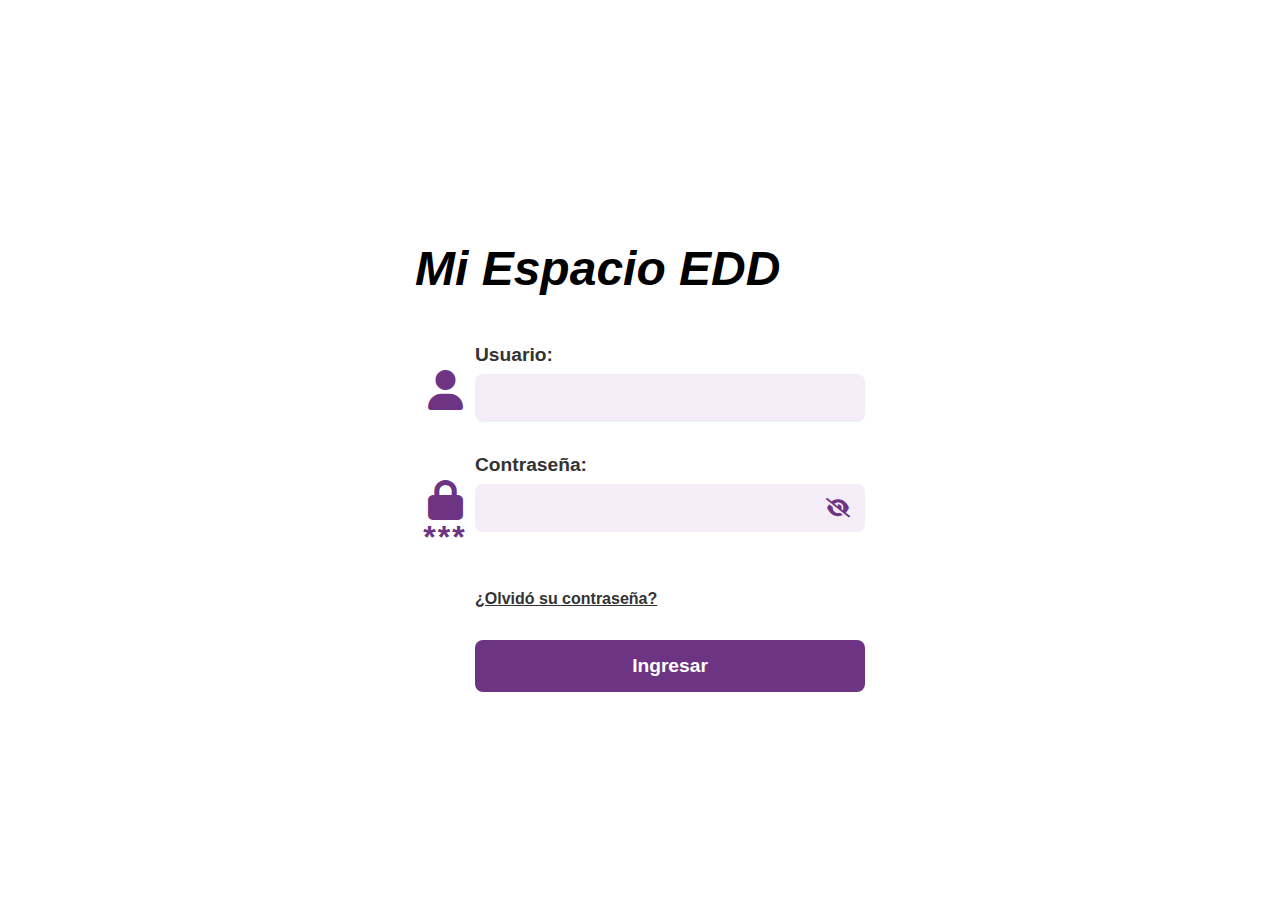
<file: index.html>
<!DOCTYPE html>
<html lang="es">
<head>
    <meta charset="UTF-8">
    <meta name="viewport" content="width=device-width, initial-scale=1.0">
    <title>Cargando...</title> <script>
        // Redirige al usuario a "login.html" inmediatamente.
        window.location.replace("login/login.html");
    </script>
    </head>
<body>
    <p>Redirigiendo al inicio de sesión...</p>
</body>
</html>
</file>
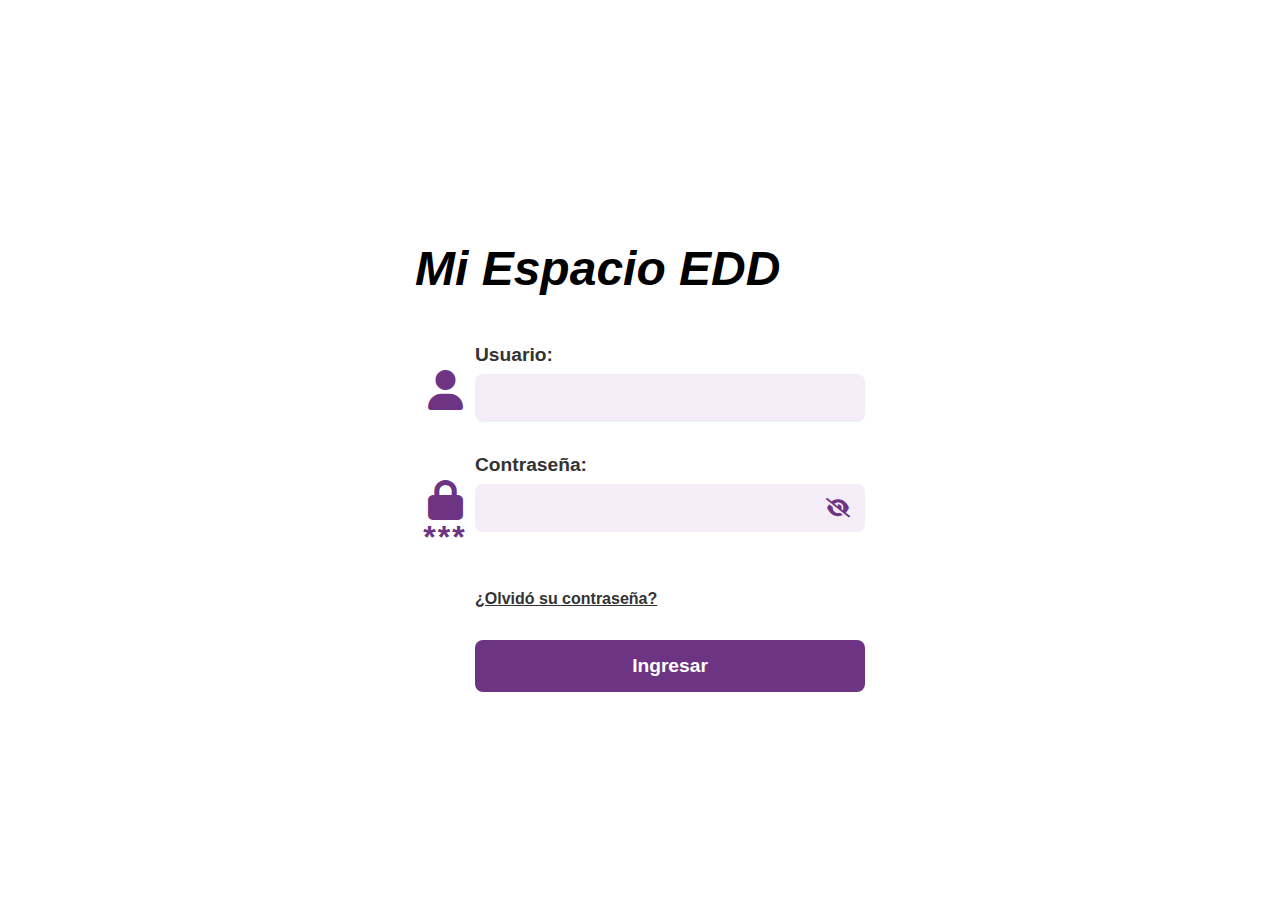
<file: login/login.html>
<!DOCTYPE html>
<html lang="es">
<head>
    <meta charset="UTF-8">
    <meta name="viewport" content="width=device-width, initial-scale=1.0">
    <title>Mi Espacio EDD - Login</title>
    
    <link rel="stylesheet" href="https://cdnjs.cloudflare.com/ajax/libs/font-awesome/6.0.0-beta3/css/all.min.css">

    <link rel="stylesheet" href="style.css">
    
    <script src="script.js" defer></script>
</head>
<body>

    <div class="login-container">
        <h1>Mi Espacio EDD</h1>

        <form id="login-form">
            
            <div class="form-row">
                <div class="icon-wrapper">
                    <i class="fas fa-user"></i>
                </div>
                <div class="input-wrapper">
                    <label for="username">Usuario:</label>
                    <input type="text" id="username" name="username">
                </div>
            </div>
            
            <div class="form-row">
                <div class="icon-wrapper">
                    <i class="fas fa-lock"></i>
                    <span>***</span>
                </div>
                <div class="input-wrapper">
                    <label for="password">Contraseña:</label>
                    <div class="password-field">
                        <input type="password" id="password" name="password">
                        <i id="toggle-password" class="fas fa-eye-slash"></i>
                    </div>
                </div>
            </div>

            <p id="error-message" class="error-text"></p><br>
            <a href="#" class="forgot-password">¿Olvidó su contraseña?</a>

            <button type="submit" class="login-button">Ingresar</button>
        </form>
    </div>

</body>
</html>
</file>
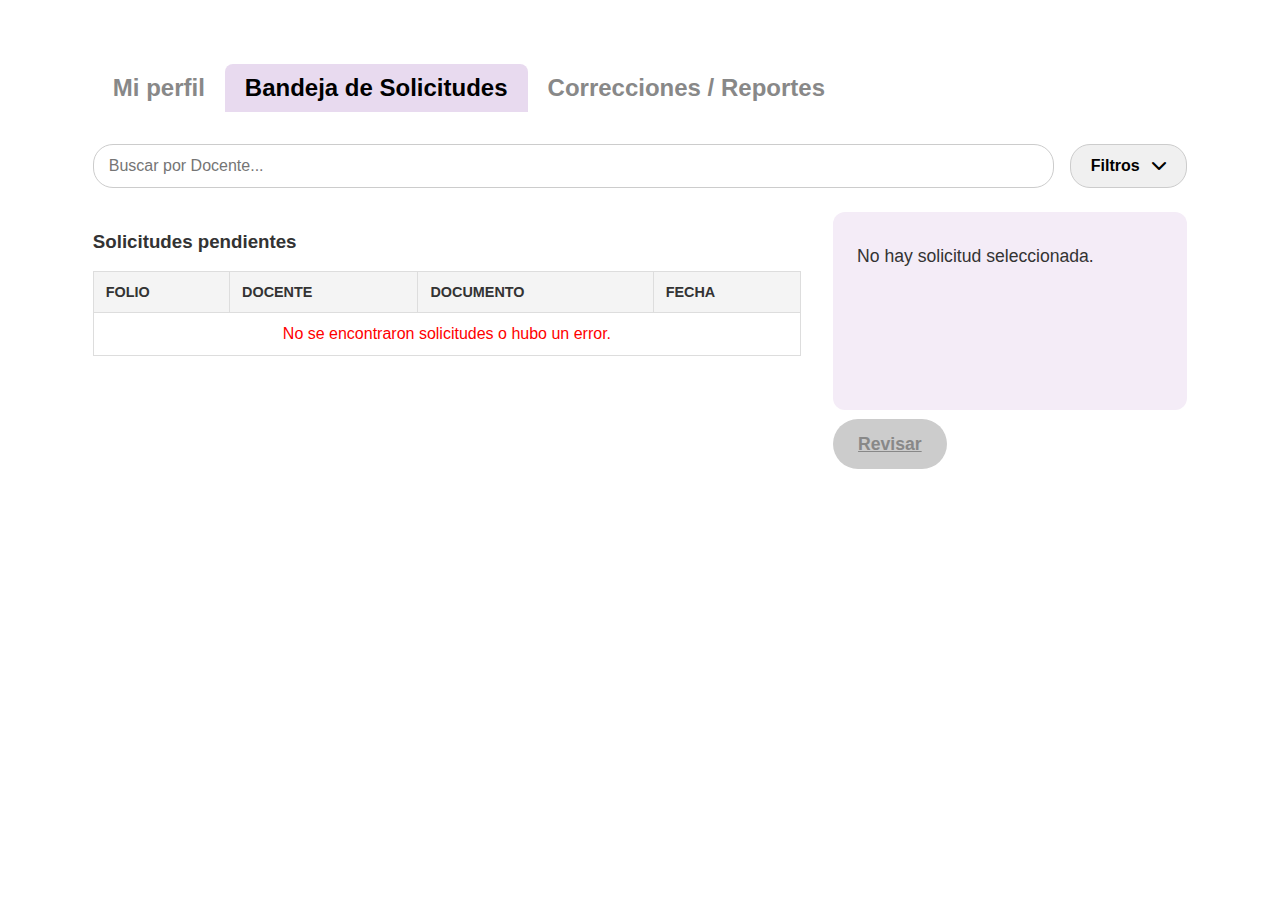
<file: dashboard/Bandeja de solicitudes/bandeja.html>
<!DOCTYPE html>
<html lang="es">
<head>
    <meta charset="UTF-8">
    <meta name="viewport" content="width=device-width, initial-scale=1.0">
    <title>Bandeja de Solicitudes</title>
    
    <link rel="stylesheet" href="../Expedientes y solicitudes/expedientes.css">
    
    <link rel="stylesheet" href="bandeja.css">
    <link rel="stylesheet" href="https://cdnjs.cloudflare.com/ajax/libs/font-awesome/6.0.0-beta3/css/all.min.css">
    
    <script src="bandeja.js" defer></script>
</head>
<body>
<div class="container">
        <header class="tabs">
            <a href="../dashboard.html" class="tab">Mi perfil</a>
            <a href="#" class="tab active" onclick="cambiarPestana('Pendiente', this)">Bandeja de Solicitudes</a>
            <a href="#" class="tab" onclick="cambiarPestana('Reportado', this)">Correcciones / Reportes</a>
        </header>

        <div class="filter-bar">
            <input type="text" id="search-box" class="search-box" placeholder="Buscar por Docente...">
            <button class="btn-filter" id="btn-filtros">
                Filtros <i class="fas fa-chevron-down"></i>
            </button>
            <div id="filter-dropdown" class="filter-dropdown hidden">
                <a href="#" data-sort="fecha" data-order="ASC">Fecha (Asc)</a>
                <a href="#" data-sort="fecha" data-order="DESC">Fecha (Desc)</a>
                <a href="#" data-sort="nombre_docente" data-order="ASC">Docente (A-Z)</a>
                <a href="#" data-sort="nombre_docente" data-order="DESC">Docente (Z-A)</a>
            </div>
        </div>

        <main class="content-wrapper">
            <section class="table-container">
                <h3>Solicitudes pendientes</h3>
                <table id="tabla-solicitudes">
                    <thead>
                        <tr>
                            <th>FOLIO</th>
                            <th>DOCENTE</th>
                            <th>DOCUMENTO</th>
                            <th>FECHA</th>
                        </tr>
                    </thead>
                    <tbody id="tabla-body">
                        </tbody>
                </table>
            </section>

            <section class="details-panel">
                <div class="details-box" id="details-box">
                    <p>No hay solicitud seleccionada.</p>
                </div>
                <a href="#" id="btn-revisar" class="btn btn-primary disabled">Revisar</a>
            </section>
        </main>
    </div>

</body>
</html>
</file>
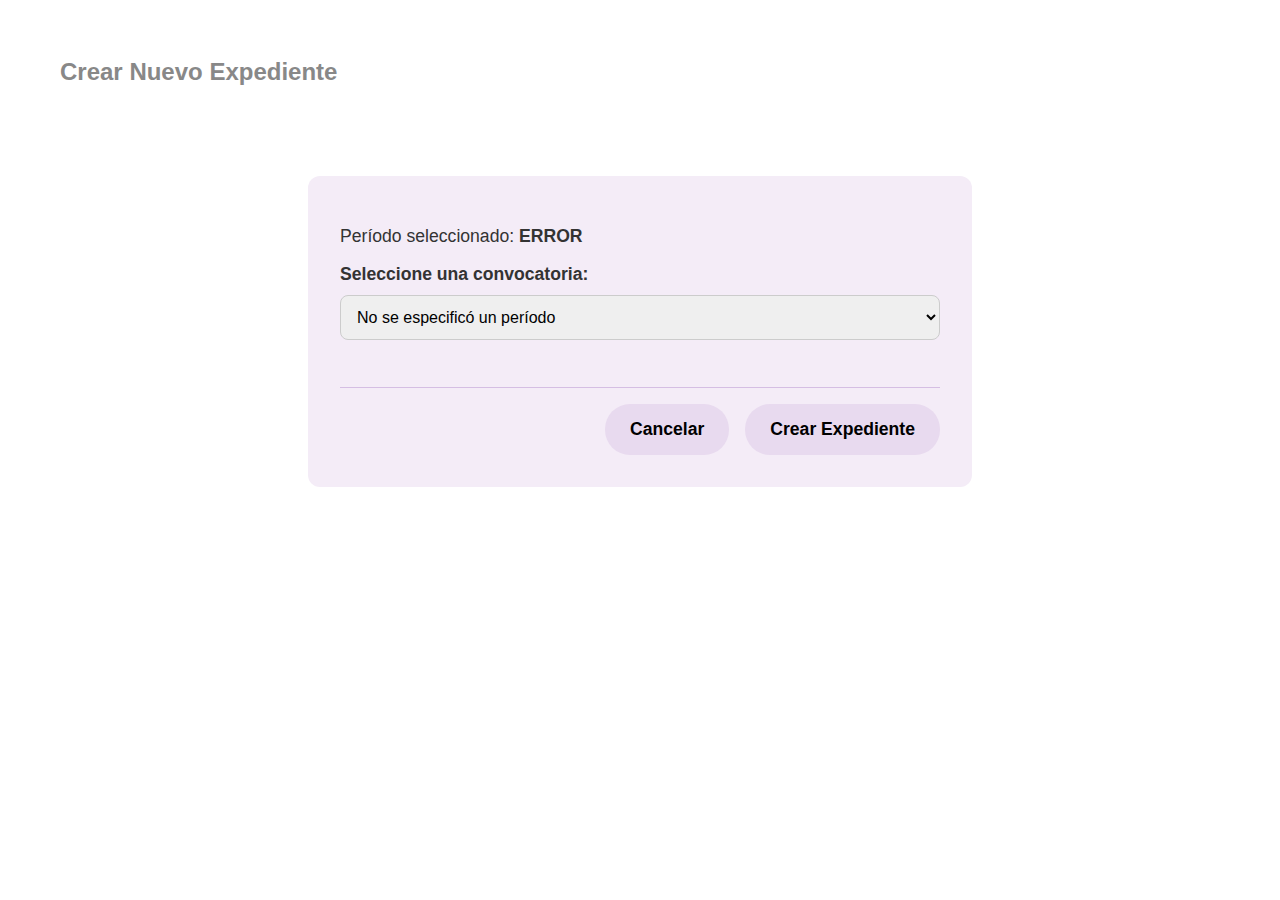
<file: dashboard/Expedientes y solicitudes/crear_expediente.html>
<!DOCTYPE html>
<html lang="es">
<head>
    <meta charset="UTF-8">
    <meta name="viewport" content="width=device-width, initial-scale=1.0">
    <title>Crear Expediente</title>
    <link rel="stylesheet" href="expedientes.css">
    <link rel="stylesheet" href="crear_expediente.css">
    <script src="crear_expediente.js" defer></script>
</head>
<body>

    <div class="container">
        <header class="tabs">
            <h1 class="tab">Crear Nuevo Expediente</h1>
        </header>

        <main class="content-wrapper">
            <div class="form-container">
                <form id="form-crear-expediente">
                    <p>Período seleccionado: <strong id="periodo-nombre">Cargando...</strong></p>
                    
                    <label for="select-convocatoria">Seleccione una convocatoria:</label>
                    <select id="select-convocatoria" name="id_convocatoria" required>
                        <option value="">Cargando convocatorias...</option>
                    </select>
                    
                    <p id="form-error" class="form-error"></p> <div class="form-buttons">
                        <a href="expedientes.html" class="btn btn-secondary">Cancelar</a>
                        <button type="submit" class="btn btn-primary">Crear Expediente</button>
                    </div>
                </form>
            </div>
        </main>
    </div>

</body>
</html>
</file>
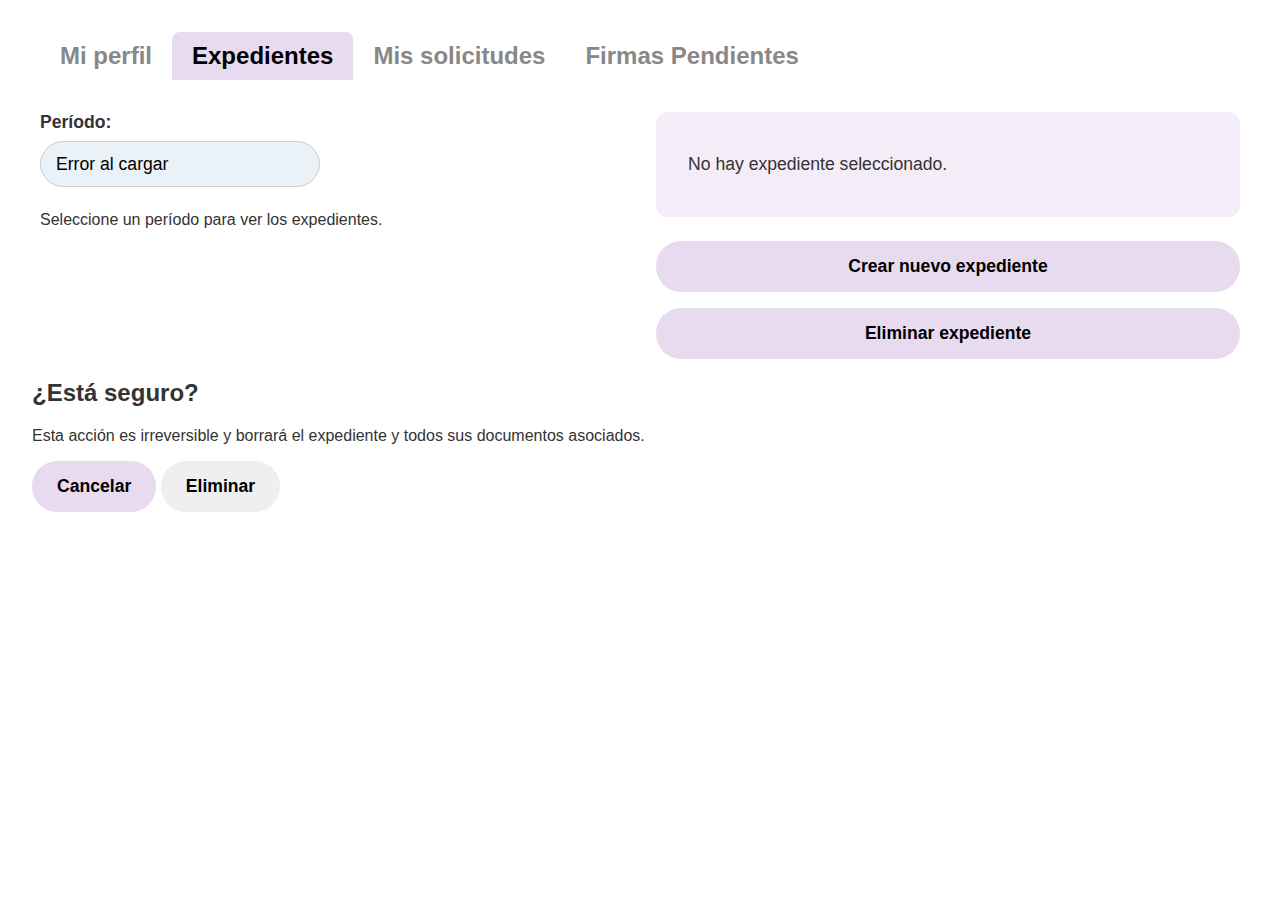
<file: dashboard/Expedientes y solicitudes/expedientes.html>
<!DOCTYPE html>
<html lang="es">
<head>
    <meta charset="UTF-8">
    <meta name="viewport" content="width=device-width, initial-scale=1.0">
    <title>Expedientes</title>
    <link rel="stylesheet" href="expedientes.css">
    <script src="expedientes.js" defer></script>
</head>
<body>

    <div class="container">
        <header class="tabs">
            <a href="../dashboard.html" class="tab">Mi perfil</a>
            <a href="expedientes.html" class="tab active">Expedientes</a>
            <a href="solicitudes.html" class="tab">Mis solicitudes</a>
            <a href="firmas.html" class="tab">Firmas Pendientes</a>
        </header>

        <main class="content-wrapper">
            
            <section class="left-panel">
                <div class="periodo-filter">
                    <label for="periodo-select">Período:</label>
                    <div class="select-wrapper">
                        <select id="periodo-select">
                            <option value="">Cargando períodos...</option>
                        </select>
                    </div>
                </div>
                <div class="expediente-list" id="expediente-list">
                    <p>Seleccione un período para ver los expedientes.</p>
                </div>
            </section>

            <section class="right-panel">
                <div class="details-box" id="expediente-details">
                    <p>No hay expediente seleccionado.</p>
                </div>
                
                <div class="action-buttons">
                    <button class="btn btn-primary" id="btn-crear">Crear nuevo expediente</button>
                    <button class="btn btn-secondary" id="btn-eliminar">Eliminar expediente</button>
                </div>
            </section>

        </main>
    </div>

    <div id="modal-backdrop-delete" class="modal-backdrop hidden"></div>
    <div id="modal-delete" class="modal hidden">
        <h2>¿Está seguro?</h2>
        <p>Esta acción es irreversible y borrará el expediente y todos sus documentos asociados.</p>
        <div class="modal-buttons">
            <button type="button" class="btn btn-secondary" id="btn-cancel-delete">Cancelar</button>
            <button type="button" class="btn btn-danger" id="btn-confirm-delete">Eliminar</button>
        </div>
    </div>

</body>
</html>
</file>
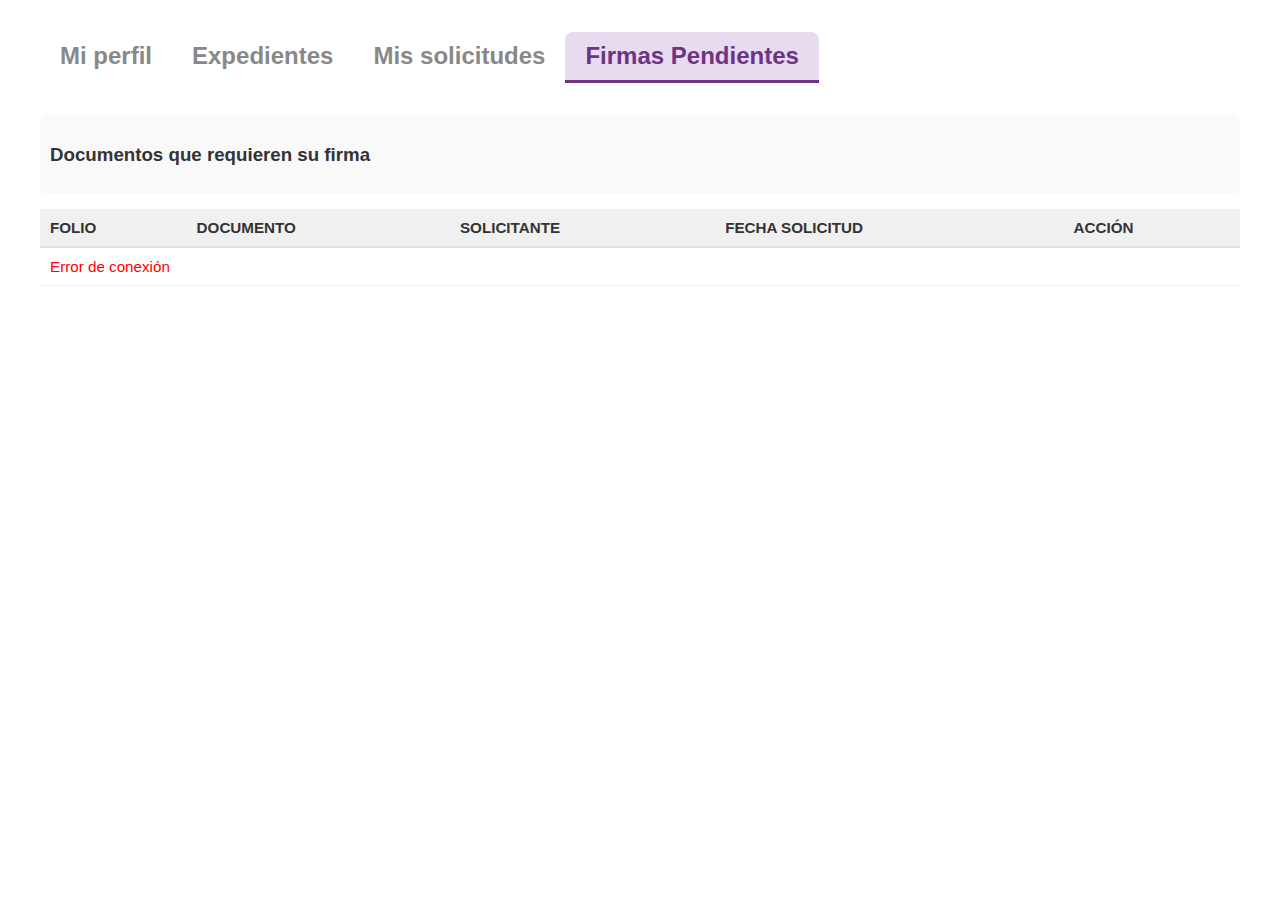
<file: dashboard/Expedientes y solicitudes/firmas.html>
<!DOCTYPE html>
<html lang="es">
<head>
    <meta charset="UTF-8">
    <meta name="viewport" content="width=device-width, initial-scale=1.0">
    <title>Firmas Pendientes</title>
    
    <link rel="stylesheet" href="expedientes.css">
    <link rel="stylesheet" href="solicitudes.css"> <link rel="stylesheet" href="https://cdnjs.cloudflare.com/ajax/libs/font-awesome/6.0.0-beta3/css/all.min.css">
    
    <script src="firmas.js" defer></script>
</head>
<body>

    <div class="container">
        
        <header class="tabs">
            <a href="../dashboard.html" class="tab">Mi perfil</a>
            <a href="expedientes.html" class="tab">Expedientes</a>
            <a href="solicitudes.html" class="tab">Mis solicitudes</a>
            <a href="firmas.html" class="tab active" style="color: #6C3483; border-bottom: 3px solid #6C3483;">Firmas Pendientes</a>
        </header>

        <main class="content-wrapper">
            
            <section class="left-panel" style="flex: 1;"> <div class="filter-bar">
                    <h3>Documentos que requieren su firma</h3>
                    </div>

                <div class="table-responsive">
                    <table class="custom-table">
                        <thead>
                            <tr>
                                <th>FOLIO</th>
                                <th>DOCUMENTO</th>
                                <th>SOLICITANTE</th>
                                <th>FECHA SOLICITUD</th>
                                <th>ACCIÓN</th>
                            </tr>
                        </thead>
                        <tbody id="tabla-firmas">
                            </tbody>
                    </table>
                </div>
            </section>

        </main>
    </div>

</body>
</html>
</file>
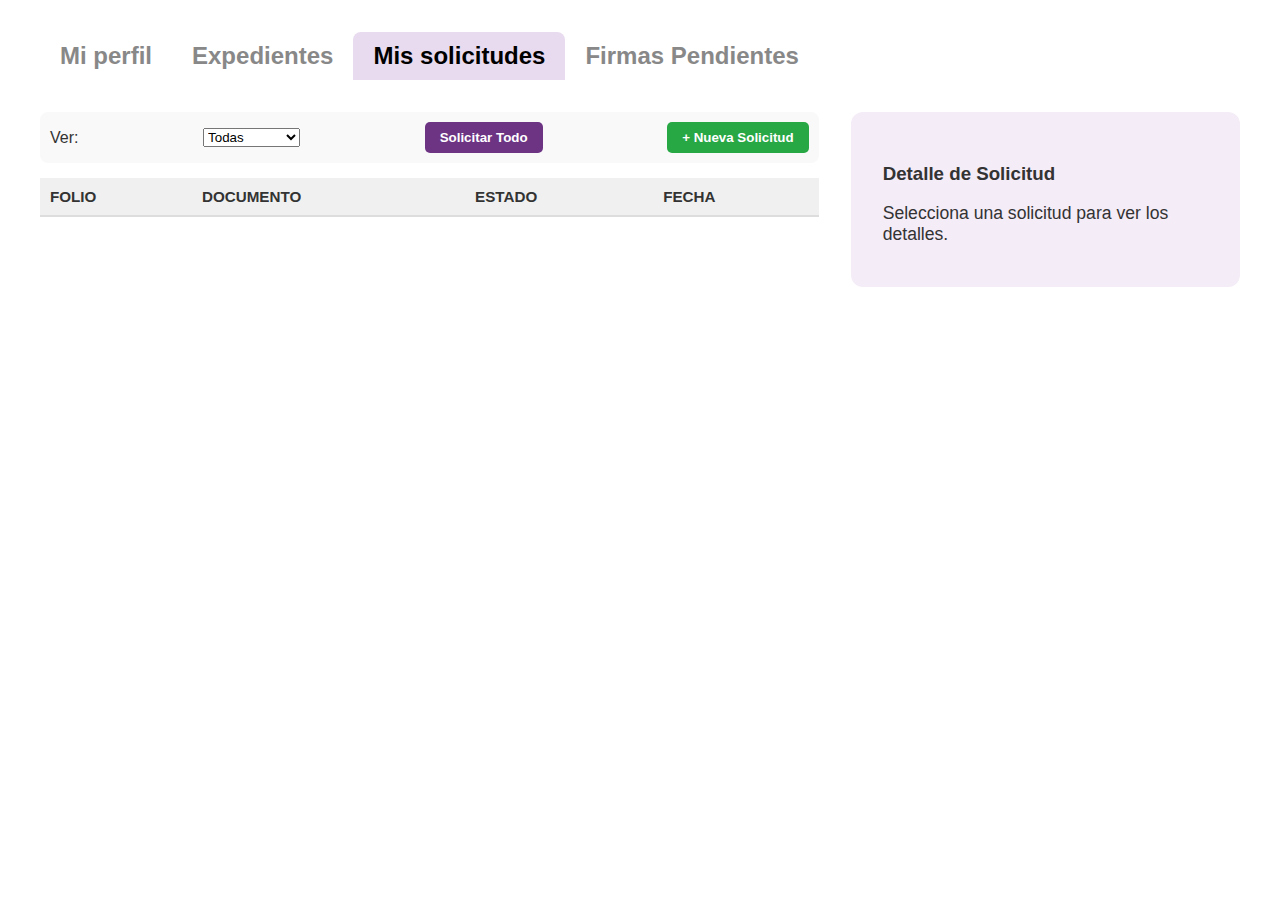
<file: dashboard/Expedientes y solicitudes/solicitudes.html>
<!DOCTYPE html>
<html lang="es">
<head>
    <meta charset="UTF-8">
    <meta name="viewport" content="width=device-width, initial-scale=1.0">
    <title>Mis Solicitudes</title>
    <link rel="stylesheet" href="expedientes.css">
    <link rel="stylesheet" href="solicitudes.css"> 
    <script src="solicitudes.js" defer></script>
</head>
<body>

    <div class="container">
        
        <header class="tabs">
            <a href="../dashboard.html" class="tab">Mi perfil</a> <a href="expedientes.html" class="tab">Expedientes</a>
            <a href="solicitudes.html" class="tab active">Mis solicitudes</a>
            <a href="firmas.html" class="tab">Firmas Pendientes</a>
        </header>

        <main class="content-wrapper">
            
            <section class="left-panel" style="flex: 2;"> <div class="filter-bar">
                    <label>Ver:</label>
                    <select id="filtro-estado">
                        <option value="Todos">Todas</option>
                        <option value="Pendiente">Pendientes</option>
                        <option value="Completado">Atendidas</option>
                        <option value="Rechazado">Rechazadas</option>
                    </select>
                    <button class="btn-new" id="btn-solicitar-todo" style="background-color: #6C3483;">Solicitar Todo</button>
                    <button class="btn-new" id="btn-nueva-solicitud">+ Nueva Solicitud</button>
                </div>

                <div class="table-responsive">
                    <table class="custom-table">
                        <thead>
                            <tr>
                                <th>FOLIO</th>
                                <th>DOCUMENTO</th>
                                <th>ESTADO</th>
                                <th>FECHA</th>
                            </tr>
                        </thead>
                        <tbody id="tabla-solicitudes">
                            </tbody>
                    </table>
                </div>
            </section>

            <section class="right-panel" style="flex: 1;">
                
                <div id="panel-detalles" class="details-box">
                    <h3>Detalle de Solicitud</h3>
                    <p class="placeholder-text">Selecciona una solicitud para ver los detalles.</p>
                    <div id="info-content" class="hidden">
                        <p><strong>Documento:</strong> <span id="det-doc"></span></p>
                        <p><strong>Folio:</strong> <span id="det-folio"></span></p>
                        <p><strong>Estado:</strong> <span id="det-estado"></span></p>
                        
                        <div id="caja-mensaje-admin" class="admin-msg hidden">
                            <strong>💬 Mensaje del Administrador:</strong>
                            <p id="txt-mensaje-admin"></p>
                        </div>

                        <div class="actions">
                            <a href="#" id="btn-visualizar" class="btn btn-primary hidden">Ver Documento</a>
                        </div>
                    </div>
                </div>

                <div id="panel-nueva" class="details-box hidden">
                    <h3>Nueva Solicitud</h3>
                    <form id="form-solicitud">
                        <label>¿Qué documento necesitas?</label>
                        <select id="select-plantilla" required>
                            <option value="">Cargando...</option>
                        </select>
                        
                        <div class="form-actions">
                            <button type="button" id="btn-cancelar-nueva" class="btn btn-secondary">Cancelar</button>
                            <button type="submit" class="btn btn-primary">Solicitar</button>
                        </div>
                    </form>
                </div>

            </section>

        </main>
    </div>

</body>
</html>
</file>
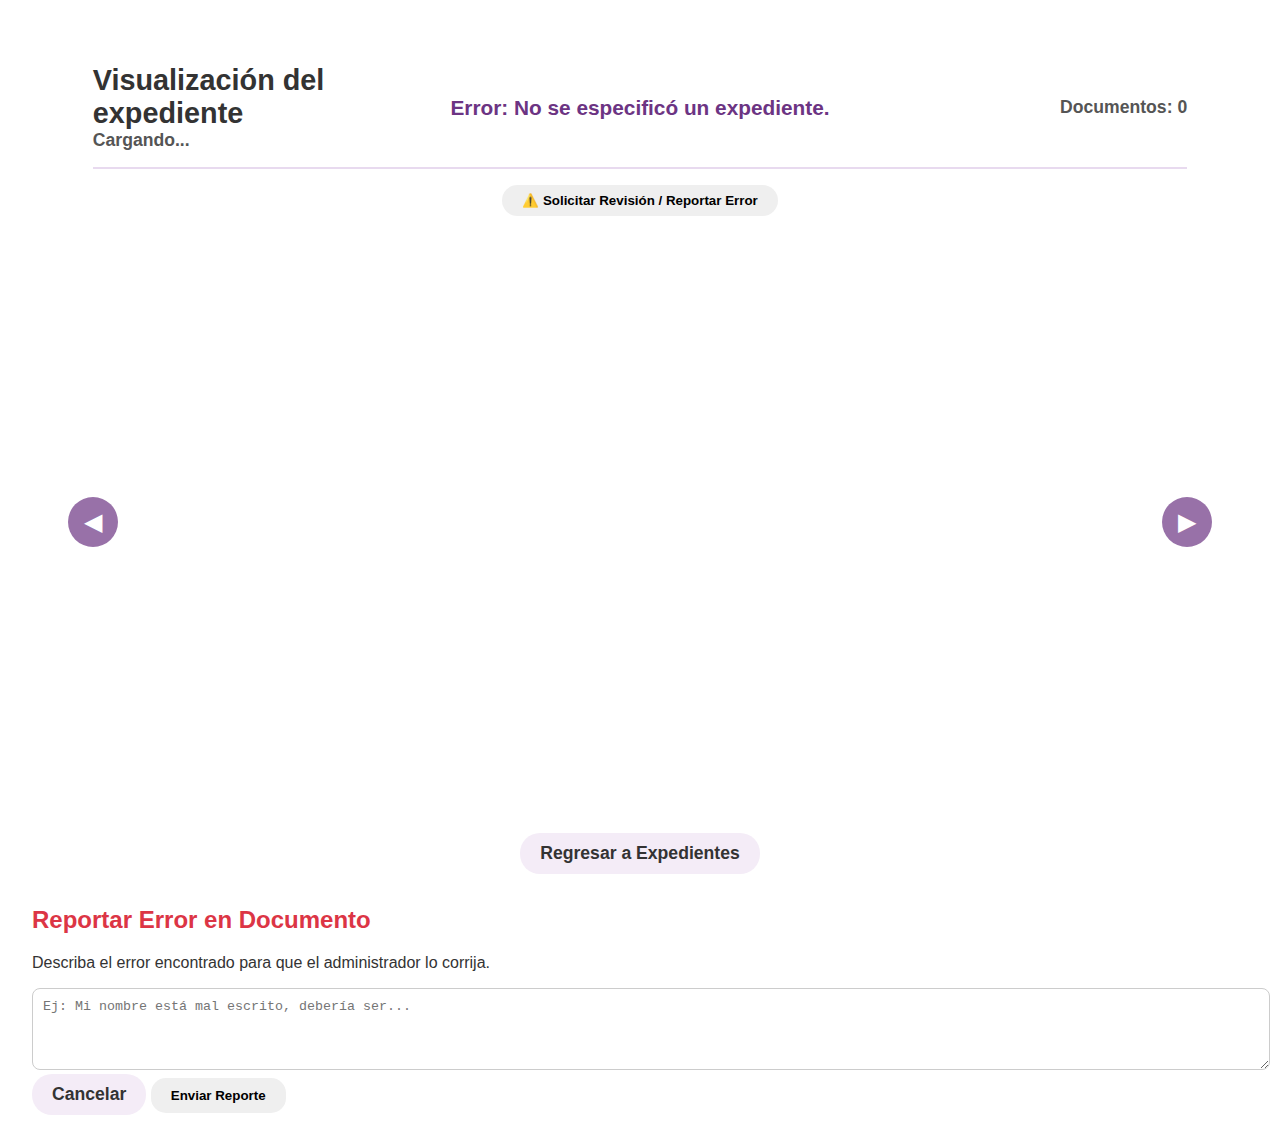
<file: dashboard/Expedientes y solicitudes/visualizar.html>
<!DOCTYPE html>
<html lang="es">
<head>
    <meta charset="UTF-8">
    <meta name="viewport" content="width=device-width, initial-scale=1.0">
    <title>Visualización de Expediente</title>
    <link rel="stylesheet" href="expedientes.css">
    <link rel="stylesheet" href="visualizar.css">
    <script src="visualizar.js" defer></script>
</head>
<body>
    
    <div class="visual-container">
        <header class="visual-header">
            <div class="header-left">
                <h1>Visualización del expediente</h1>
                <span id="exp-periodo">Cargando...</span>
            </div>
            <div class="header-center">
                <h2 id="doc-nombre">Cargando...</h2>
            </div>
            <div class="header-right">
                <span>Documentos: <strong id="doc-count">0</strong></span>
            </div>
        </header>
        <div style="text-align: center; margin-bottom: 10px;">
            <button id="btn-reportar" class="btn-danger hidden" style="padding: 8px 20px; border-radius: 20px; cursor: pointer; border:none; font-weight:bold;">
                ⚠️ Solicitar Revisión / Reportar Error
            </button>
        </div>
        <main class="carousel-wrapper">
            <button id="arrow-left" class="carousel-arrow">&#9664;</button>
            
            <div class="carousel-container">
                <div class="carousel-track" id="carousel-track">
                    </div>
            </div>
            
            <button id="arrow-right" class="carousel-arrow">&#9654;</button>
        </main>
        
        <a href="expedientes.html" class="btn btn-back">Regresar a Expedientes</a>

    </div>
    <div id="modal-reporte" class="modal hidden"> <h2 style="color: #dc3545;">Reportar Error en Documento</h2>
        <p>Describa el error encontrado para que el administrador lo corrija.</p>
        <form id="form-reporte">
            <textarea id="txt-mensaje-reporte" rows="4" style="width: 100%; padding: 10px; border-radius: 8px; border: 1px solid #ccc;" placeholder="Ej: Mi nombre está mal escrito, debería ser..."></textarea>
            <div class="modal-buttons">
                <button type="button" class="btn btn-back" id="btn-cancelar-reporte">Cancelar</button>
                <button type="submit" class="btn-danger" style="padding: 10px 20px; border:none; border-radius:15px; cursor:pointer; font-weight:bold;">Enviar Reporte</button>
            </div>
        </form>
    </div>
    <div id="modal-backdrop-reporte" class="modal-backdrop hidden"></div>
</body>
</html>
</file>
<file: login/style.css>
/* Configuración general de la página */
body {
    font-family: Arial, sans-serif;
    background-color: #ffffff; 
    display: flex;
    justify-content: center;
    align-items: center;
    height: 100vh; 
    margin: 0;
}

/* Contenedor principal del formulario */
.login-container {
    width: 450px;
    padding: 2rem;
}

/* Título "Mi Espacio EDD" */
h1 {
    font-size: 3rem; 
    font-weight: bold; 
    font-style: italic; 
    color: #000000; 
    margin-bottom: 3rem;
    text-align: left; 
}

/* Contenedor para cada fila del formulario (ícono + campo) */
.form-row {
    display: flex; 
    align-items: flex-start; 
    margin-bottom: 2rem;
}

/* Estilo del ícono (lado izquierdo) */
.icon-wrapper {
    font-size: 2.5rem; 
    color: #6C3483; 
    width: 60px; 
    text-align: center;
    margin-top: 25px; 
}

/* Estilo para los asteriscos '***' debajo del candado */
.icon-wrapper span {
    display: block;
    font-size: 2rem;
    font-weight: bold;
    color: #6C3483; 
    letter-spacing: 2px; 
    margin-top: -5px; 
}

/* Contenedor del campo (lado derecho) */
.input-wrapper {
    flex: 1; 
    text-align: left;
}

/* Etiquetas "Usuario:" y "Contraseña:" */
.input-wrapper label {
    display: block;
    font-size: 1.2rem; 
    font-weight: bold;
    color: #333;
    margin-bottom: 8px;
}

/* Campos de texto */
.input-wrapper input {
    width: 100%;
    padding: 15px;
    border: none;
    background-color: #F4ECF7; 
    border-radius: 8px; 
    box-sizing: border-box;
    font-size: 1rem;
}

/* Contenedor especial para el campo de contraseña y el ícono del ojo */
.password-field {
    position: relative;
}

/* Posicionamiento del ícono del ojo DENTRO del campo */
.password-field i {
    position: absolute;
    right: 15px; 
    top: 50%; 
    transform: translateY(-50%);
    color: #6C3483; 
    cursor: pointer; 
    font-size: 1.2rem;
}

/* Enlace de "¿Olvidó su contraseña?" */
.forgot-password {
    display: block; 
    text-align: left; 
    margin-left: 60px; 
    margin-top: -1rem; 
    margin-bottom: 2rem;
    color: #333;
    text-decoration: underline;
    font-size: 1rem;
    font-weight: bold;
}

/* Botón de Ingresar */
.login-button {
    width: calc(100% - 60px); 
    margin-left: 60px; 
    padding: 15px;
    background-color: #6C3483; 
    color: white; 
    border: none;
    border-radius: 8px;
    font-size: 1.2rem;
    font-weight: bold;
    cursor: pointer;
    transition: background-color 0.3s ease;
}

.login-button:hover {
    background-color: #512E5F; 
}
</file>
<file: dashboard/Expedientes y solicitudes/expedientes.css>
body {
    font-family: Arial, sans-serif;
    background-color: #ffffff;
    margin: 0;
    padding: 2rem;
    color: #333;
}

.container {
    width: 100%;
    max-width: 1200px;
    margin: 0 auto;
}

/* --- 1. Pestañas de Navegación --- */
.tabs {
    display: flex;
    margin-bottom: 2rem;
}

.tab {
    font-size: 1.5rem;
    font-weight: bold;
    color: #888;
    text-decoration: none;
    padding: 10px 20px;
    border-radius: 8px 8px 0 0;
}

.tab.active {
    background-color: #E8DAEF; /* Púrpura pálido */
    color: #000;
}

/* --- Contenedor Principal --- */
.content-wrapper {
    display: flex;
    gap: 2rem;
}

/* --- 2. Panel Izquierdo --- */
.left-panel {
    flex: 1;
}

/* Filtro de Período */
.periodo-filter {
    margin-bottom: 1.5rem;
}

.periodo-filter label {
    font-size: 1.1rem;
    font-weight: bold;
    margin-bottom: 8px;
    display: block;
}

.select-wrapper {
    position: relative;
    width: 280px;
}

#periodo-select {
    width: 100%;
    padding: 12px 15px;
    font-size: 1.1rem;
    border-radius: 25px; /* Ovalado */
    border: 1px solid #ccc;
    background-color: #EAF2F8; /* Azul pálido */
    -webkit-appearance: none;
    -moz-appearance: none;
    appearance: none;
    cursor: pointer;
}

.select-arrows {
    position: absolute;
    right: 20px;
    top: 50%;
    transform: translateY(-50%);
    display: flex;
    flex-direction: column;
    pointer-events: none; /* Permite hacer clic en el select */
    font-size: 0.8rem;
    line-height: 0.8;
}

/* Lista de Vistas Previa */
.previews-list {
    max-height: 60vh;
    overflow-y: auto;
    border: 1px solid #eee;
    padding: 10px;
}

.preview-item {
    background-color: #F4ECF7; /* Púrpura pálido */
    border: 1px solid #D5BEE3;
    border-radius: 8px;
    padding: 15px;
    margin-bottom: 10px;
    text-align: center;
}

.preview-item p {
    font-weight: bold;
    margin-top: 5px;
}

.preview-placeholder {
    width: 100%;
    height: 150px;
    background-color: #fff;
    border: 2px dashed #ccc;
    border-radius: 4px;
    display: flex;
    justify-content: center;
    align-items: center;
    font-style: italic;
    color: #888;
}


/* --- 3. Panel Derecho --- */
.right-panel {
    flex: 1;
    display: flex;
    flex-direction: column;
}

/* Detalles del Expediente */
.details-box {
    background-color: #F4ECF7; /* Púrpura pálido */
    border-radius: 12px;
    padding: 2rem;
    margin-bottom: 1.5rem;
}

.details-box h2 {
    font-size: 1.3rem;
    font-weight: bold;
    margin-top: 0;
}

.details-box p {
    font-size: 1.1rem;
    margin: 10px 0;
}

.details-box p strong {
    color: #000;
}

.details-box .links {
    margin-top: 1.5rem;
}

.details-box .links a {
    font-size: 1.1rem;
    font-weight: bold;
    color: #6C3483; /* Púrpura */
    text-decoration: underline;
    margin-right: 20px;
}

/* Botones de Acción */
.action-buttons {
    display: flex;
    flex-direction: column;
    gap: 1rem;
}

.btn {
    padding: 15px 25px;
    font-size: 1.1rem;
    font-weight: bold;
    border: none;
    border-radius: 25px; /* Ovalado */
    cursor: pointer;
    transition: background-color 0.3s ease;
}

.btn-primary {
    background-color: #E8DAEF; /* Púrpura pálido */
    color: #000;
}
.btn-primary:hover {
    background-color: #D5BEE3;
}

.btn-secondary {
    background-color: #E8DAEF; /* Púrpura pálido */
    color: #000;
}
.btn-secondary:hover {
    background-color: #D5BEE3;
}
</file>
<file: dashboard/Bandeja de solicitudes/bandeja.css>
/* Estilos para la bandeja de solicitudes */

/* Usamos el layout principal de expedientes */
.container {
    width: 90%;
    max-width: 1400px;
    margin: 2rem auto;
}

/* ELIMINAMOS O COMENTAMOS ESTO PORQUE YA USAMOS TABS
   .page-title { ... } 
   .page-title h2 { ... }
*/

/* Barra de filtros y búsqueda */
.filter-bar {
    display: flex;
    gap: 1rem;
    margin-bottom: 1.5rem;
    position: relative;
    /* Agregamos un pequeño margen superior para separarlo de las pestañas */
    margin-top: 1rem; 
}
.search-box {
    flex: 1;
    padding: 12px 15px;
    font-size: 1rem;
    border: 1px solid #ccc;
    border-radius: 20px;
}
.btn-filter {
    padding: 12px 20px;
    font-size: 1rem;
    font-weight: bold;
    background-color: #f0f0f0;
    border: 1px solid #ccc;
    border-radius: 20px;
    cursor: pointer;
}
.btn-filter i {
    margin-left: 8px;
}

/* Dropdown de filtros */
.filter-dropdown {
    position: absolute;
    top: 100%;
    right: 0;
    background-color: white;
    border: 1px solid #ccc;
    border-radius: 8px;
    box-shadow: 0 4px 8px rgba(0,0,0,0.1);
    z-index: 10;
    width: 200px;
}
.filter-dropdown a {
    display: block;
    padding: 10px 15px;
    text-decoration: none;
    color: #333;
}
.filter-dropdown a:hover {
    background-color: #f4f4f4;
}
.hidden {
    display: none;
}

/* Layout principal (Tabla y Detalles) */
.content-wrapper {
    display: flex;
    gap: 2rem;
}
.table-container {
    flex: 2; /* Ocupa 2/3 */
}
.details-panel {
    flex: 1; /* Ocupa 1/3 */
}

/* Tabla */
#tabla-solicitudes {
    width: 100%;
    border-collapse: collapse;
}
#tabla-solicitudes th,
#tabla-solicitudes td {
    border: 1px solid #ddd;
    padding: 12px;
    text-align: left;
}
#tabla-solicitudes th {
    background-color: #f4f4f4;
    font-size: 0.9rem;
}
/* Fila seleccionable */
#tabla-body tr {
    cursor: pointer;
    transition: background-color 0.2s;
}
#tabla-body tr:hover {
    background-color: #f9f9f9;
}
/* Fila activa (seleccionada) */
#tabla-body tr.active {
    background-color: #E8DAEF; /* Púrpura pálido */
    font-weight: bold;
}
/* Estilo de tu imagen (filas intercaladas) */
#tabla-body tr.active:nth-child(even) {
     background-color: #E8DAEF;
}
#tabla-body tr:nth-child(even) {
    background-color: #fdfaff; /* Púrpura muy pálido */
}


/* Panel de detalles (reutiliza .details-box) */
.details-box {
    background-color: #F4ECF7;
    border-radius: 12px;
    padding: 1.5rem;
    min-height: 150px;
    margin-bottom: 1.5rem;
}
.details-box p {
    font-size: 1.1rem;
    margin: 10px 0;
}
.details-box p strong {
    color: #000;
}
.btn.disabled {
    background-color: #ccc;
    color: #888;
    cursor: not-allowed;
    pointer-events: none;
}
</file>
<file: dashboard/Expedientes y solicitudes/crear_expediente.css>
/* Contenedor del formulario */
.form-container {
    width: 100%;
    max-width: 600px;
    margin: 2rem auto; /* Centrar el formulario */
    background-color: #F4ECF7;
    padding: 2rem;
    border-radius: 12px;
}

.form-container label {
    display: block;
    font-weight: bold;
    font-size: 1.1rem;
    margin-top: 1rem;
}

.form-container select {
    width: 100%;
    padding: 12px;
    margin-top: 10px;
    margin-bottom: 15px;
    border-radius: 8px;
    border: 1px solid #ccc;
    font-size: 1rem;
}

.form-container p {
    font-size: 1.1rem;
}

/* Botones del formulario */
.form-buttons {
    display: flex;
    justify-content: flex-end;
    gap: 1rem;
    margin-top: 2rem;
    padding-top: 1rem;
    border-top: 1px solid #D5BEE3;
}

/* Reusamos la clase 'btn' pero la adaptamos de 'a' */
.form-buttons a.btn {
    text-decoration: none;
    text-align: center;
}

/* Mensaje de error */
.form-error {
    color: #dc3545; /* Rojo */
    font-size: 0.9rem;
    margin-top: 10px;
}
</file>
<file: dashboard/Expedientes y solicitudes/solicitudes.css>
/* Estilos específicos para Mis Solicitudes */

.filter-bar {
    display: flex;
    justify-content: space-between;
    align-items: center;
    margin-bottom: 15px;
    background: #f9f9f9;
    padding: 10px;
    border-radius: 8px;
}

.btn-new {
    background-color: #28a745; /* Verde */
    color: white;
    border: none;
    padding: 8px 15px;
    border-radius: 5px;
    cursor: pointer;
    font-weight: bold;
}

/* Tabla personalizada */
.custom-table {
    width: 100%;
    border-collapse: collapse;
    font-size: 0.95rem;
}
.custom-table th {
    background-color: #f0f0f0;
    padding: 10px;
    text-align: left;
    border-bottom: 2px solid #ddd;
}
.custom-table td {
    padding: 10px;
    border-bottom: 1px solid #eee;
    cursor: pointer;
}
.custom-table tr:hover {
    background-color: #f5f5f5;
}
.custom-table tr.active {
    background-color: #E8DAEF; /* Morado claro selección */
}

/* Badges de estado */
.badge {
    padding: 4px 8px;
    border-radius: 12px;
    font-size: 0.8rem;
    font-weight: bold;
    color: white;
}
.bg-pendiente { background-color: #ffc107; color: #333; }
.bg-completado { background-color: #28a745; }
.bg-rechazado { background-color: #dc3545; }
.bg-revision { background-color: #17a2b8; }

/* Mensaje del admin */
.admin-msg {
    background-color: #fff3cd;
    border: 1px solid #ffeeba;
    color: #856404;
    padding: 10px;
    border-radius: 5px;
    margin-top: 10px;
    font-size: 0.9rem;
}

.hidden { display: none; }
</file>
<file: dashboard/Expedientes y solicitudes/visualizar.css>
/* Contenedor principal de la página */
.visual-container {
    width: 90%;
    max-width: 1400px;
    margin: 2rem auto;
    display: flex;
    flex-direction: column;
    height: 90vh;
}

/* Encabezado */
.visual-header {
    display: flex;
    justify-content: space-between;
    align-items: center;
    border-bottom: 2px solid #E8DAEF;
    padding-bottom: 1rem;
    margin-bottom: 1rem;
}
.visual-header h1 {
    font-size: 1.8rem;
    margin: 0;
}
.visual-header span {
    font-size: 1.1rem;
    font-weight: bold;
    color: #555;
}
.visual-header h2 {
    font-size: 1.3rem;
    color: #6C3483;
    margin: 0;
    text-align: center;
}
.visual-header .header-left,
.visual-header .header-right {
    flex: 1;
}
.visual-header .header-right {
    text-align: right;
}

/* Contenedor del carrusel */
.carousel-wrapper {
    flex: 1; /* Ocupa el espacio restante */
    position: relative;
    display: flex;
    align-items: center;
    margin-bottom: 1rem;
}

/* Contenedor que "corta" la vista */
.carousel-container {
    width: 100%;
    overflow: hidden;
}

/* Pista que se mueve (contiene los iframes) */
.carousel-track {
    display: flex;
    transition: transform 0.3s ease-in-out;
}

/* Cada diapositiva (PDF) */
.carousel-slide {
    flex: 0 0 100%; /* Cada slide ocupa el 100% del contenedor */
    width: 100%;
    height: 70vh; /* Altura del visualizador */
    padding: 0 10px; /* Pequeño espacio entre slides */
    box-sizing: border-box;
}
.carousel-slide iframe {
    width: 100%;
    height: 100%;
    border: 1px solid #ccc;
    border-radius: 8px;
}

/* Flechas de navegación */
.carousel-arrow {
    position: absolute;
    top: 50%;
    transform: translateY(-50%);
    background-color: rgba(108, 52, 131, 0.7); /* Púrpura */
    color: white;
    border: none;
    border-radius: 50%;
    width: 50px;
    height: 50px;
    font-size: 1.5rem;
    cursor: pointer;
    z-index: 10;
    transition: background-color 0.2s;
}
.carousel-arrow:hover {
    background-color: rgba(108, 52, 131, 1);
}
#arrow-left {
    left: -25px;
}
#arrow-right {
    right: -25px;
}
/* Oculta flechas si están desactivadas */
.carousel-arrow.hidden {
    display: none;
}

/* Botón de regresar */
.btn-back {
    background-color: #f4ecf7;
    color: #333;
    padding: 10px 20px;
    border-radius: 20px;
    text-decoration: none;
    font-weight: bold;
    text-align: center;
    max-width: 200px;
    margin: 0 auto;
}
.btn-back:hover {
    background-color: #E8DAEF;
}
</file>
